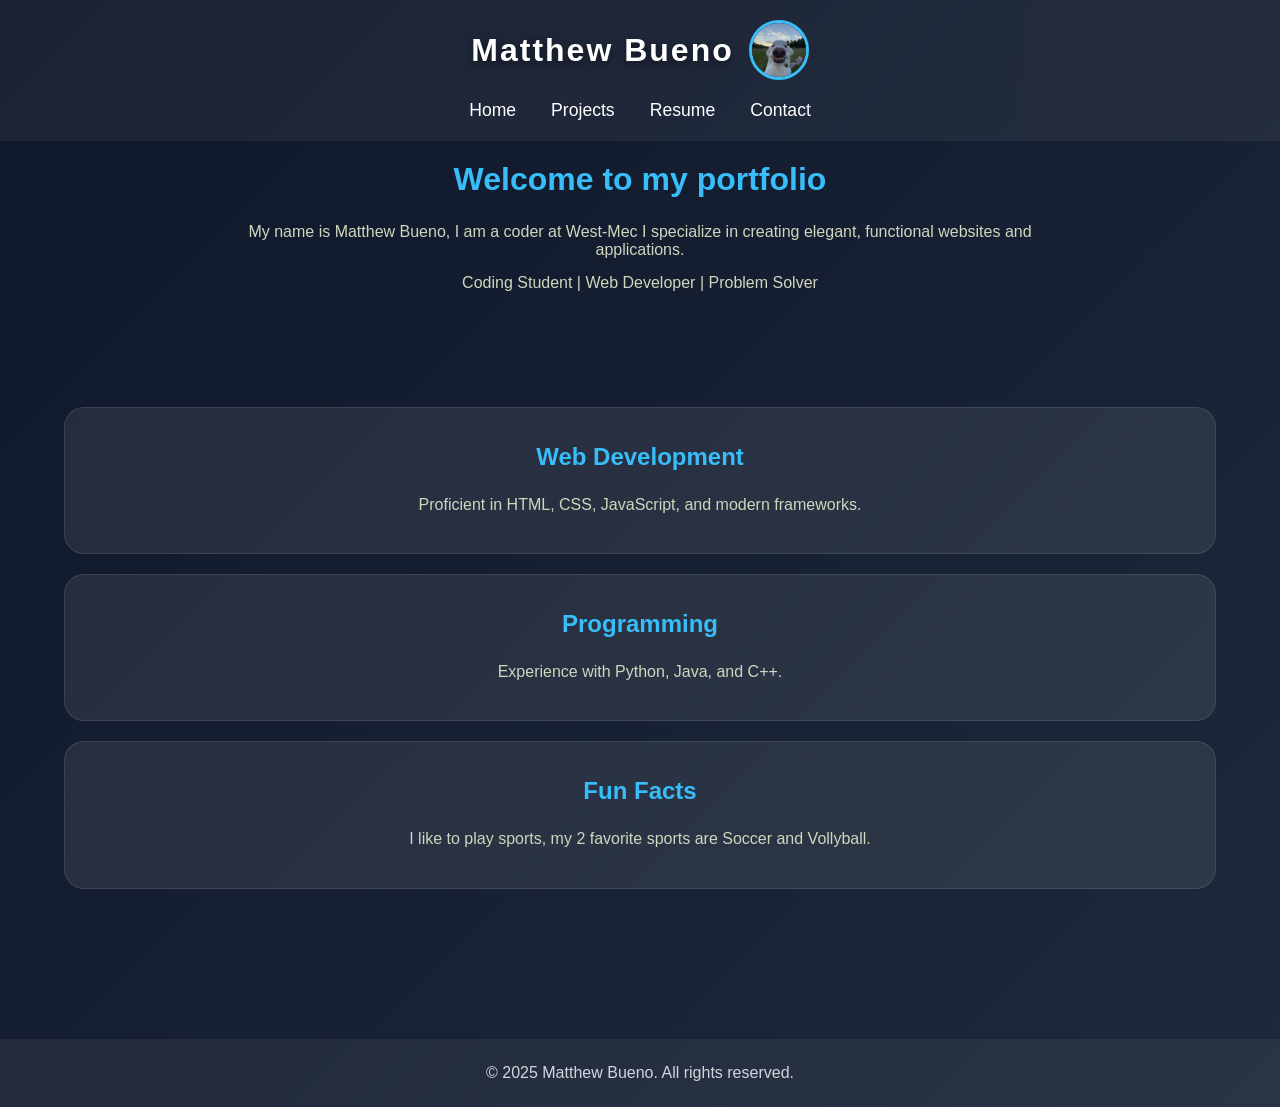
<file: index.html>
<!DOCTYPE html>
<html lang="en">
<head>
    <meta charset="UTF-8">
    <meta name="viewport" content="width=device-width, initial-scale=1.0">
    <title>My portfolio</title>
    <link rel="stylesheet" href="portfolio.css">
</head>
<body>
<div id="div1">
    
    <header id="header">
        <h2 id="head1">Matthew Bueno</h2>
        <img id="dogpic" src="dogpfp.jpg" alt="dog with flower in mouth">
    </header>

    <nav id="nav1">
        <a href="portfolio.html">Home</a>
        <a href="projects.html">Projects</a>
        <a href="resume.html">Resume</a>
        <a href="contact.html">Contact</a>
    </nav>
</div>

<div id="div2">
    <h1 id="head2">Welcome to my portfolio</h1>
    <p>My name is Matthew Bueno, I am a coder at West-Mec I specialize in creating elegant,
    functional websites and applications.
    </p>
    <p>Coding Student | Web Developer | Problem Solver</p>
</div>

<div class="boxdivs">
    
    <div class="box1">
    <h2>Web Development</h2>
    <p>Proficient in HTML, CSS, JavaScript, and modern frameworks.</p>
    </div>

    <div class="box1">
    <h2>Programming</h2>
    <p>Experience with Python, Java, and C++.</p>
    </div>

    <div class="box1">
    <h2>Fun Facts </h2>
    <p>I like to play sports, my 2 favorite sports are Soccer and Vollyball.</p>
    </div>
</div>

<footer>
    <p>&copy; 2025 Matthew Bueno. All rights reserved.</p>
</footer>
</body>
</html>
</file>
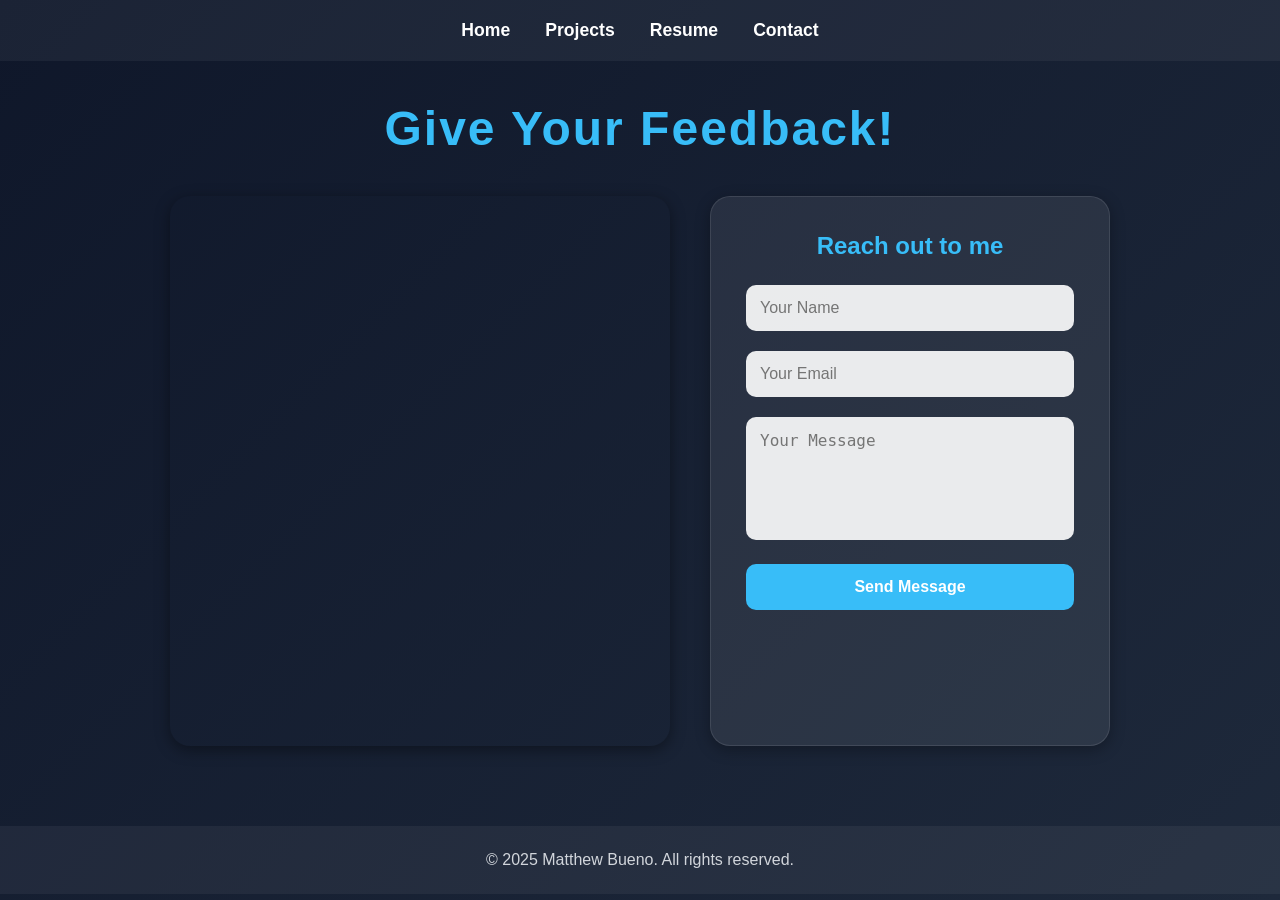
<file: contact.html>
<!DOCTYPE html>
<html lang="en">
<head>
    <meta charset="UTF-8">
    <meta name="viewport" content="width=device-width, initial-scale=1.0">
    <title>My Contact</title> 
    <link rel="stylesheet" href="contact.css">
</head>
<body>
    <nav>
        <a class="followlinks" href="Portfolio.html">Home</a>
        <a class="followlinks" href="projects.html">Projects</a>
        <a class="followlinks" href="resume.html">Resume</a>
        <a class="followlinks" href="contact.html">Contact</a>
    </nav>

    <h1>Give Your Feedback!</h1>


<div id="div1">
    <iframe 
        src="https://www.google.com/maps/embed?pb=!1m18!1m12!1m3!1d3325.6709253397526!2d-112.29541422403611!3d33.53594047335587!2m3!1f0!2f0!3f0!3m2!1i1024!2i768!4f13.1!3m3!1m2!1s0x872b4104080e38d9%3A0x1fbd2919e78fa444!2sWest-MEC%20-%20Central%20Campus!5e0!3m2!1sen!2sus!4v1766013515414!5m2!1sen!2sus" width="600" 
        height="550" 
        style="border:0;" 
        allowfullscreen="" 
        loading="lazy" 
        referrerpolicy="no-rx`x`eferrer-when-downgrade">
    </iframe>

<div id="formbackground">

    <h2>Reach out to me</h2>

    <form>
        <div class="forms">
            <input class="form" type="text" name="name" placeholder="Your Name" required>
        </div>

        <div class="forms">
            <input class="form" type="email" name="email" placeholder="Your Email" required>
        </div>

        <div class="forms">
            <textarea class="form" name="message" placeholder="Your Message" rows="5"   required></textarea>
        </div>
        
        <div class="forms">
            <button class="form" type="submit">Send Message</button>
        </div>
    </form>
</div>
</div>

<div>
    <footer><p>&copy; 2025 Matthew Bueno. All rights reserved.</p></footer>
</div>

</body>
</html>
</file>
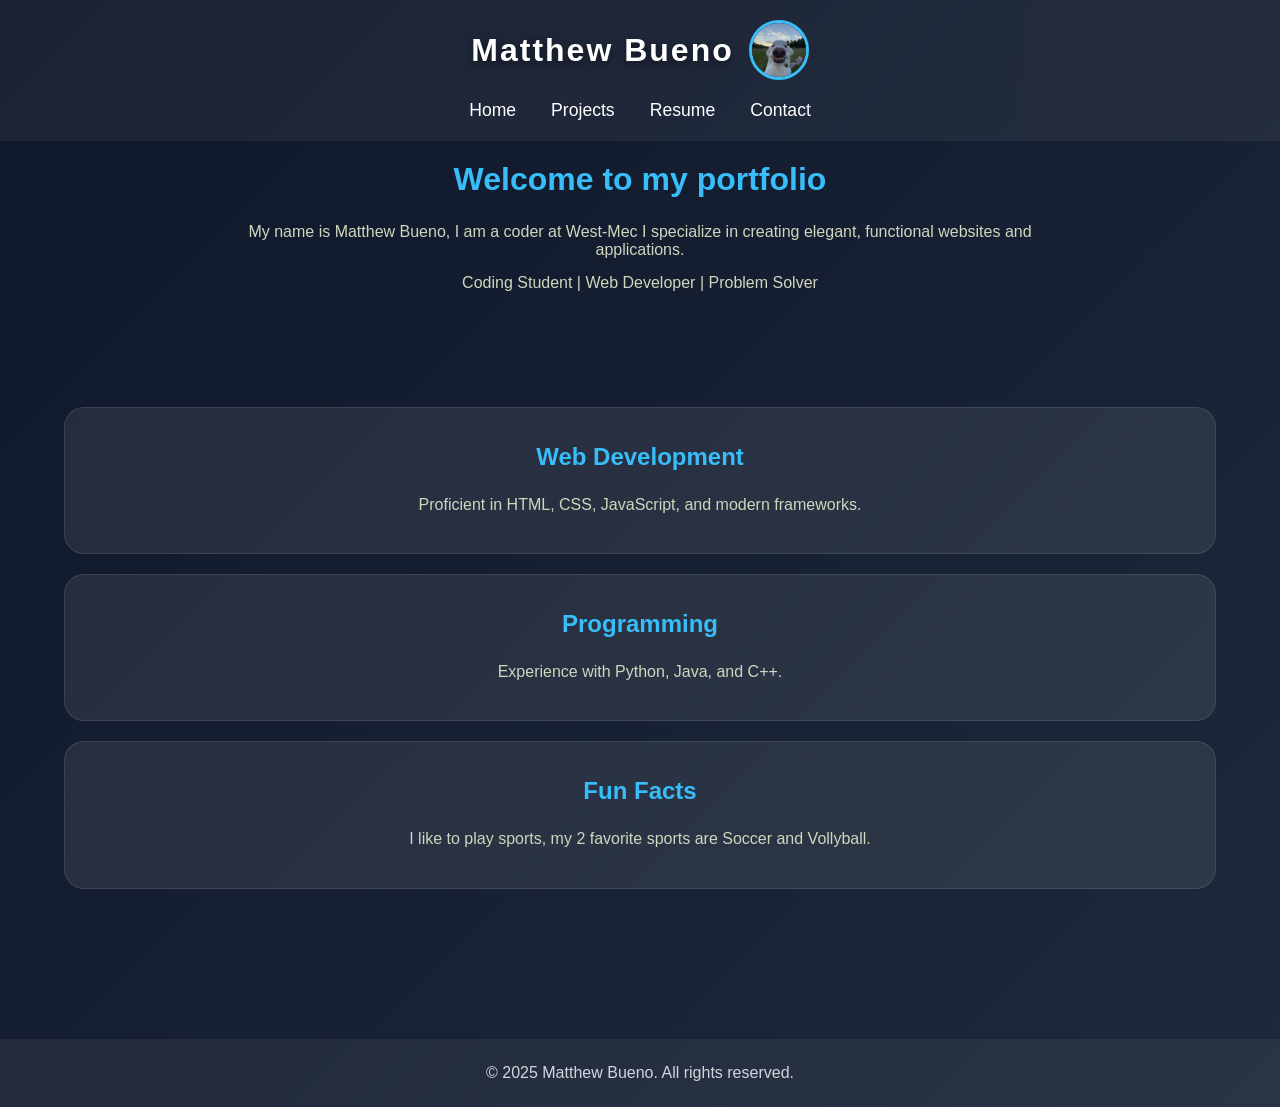
<file: portfolio.html>
<!DOCTYPE html>
<html lang="en">
<head>
    <meta charset="UTF-8">
    <meta name="viewport" content="width=device-width, initial-scale=1.0">
    <title>My portfolio</title>
    <link rel="stylesheet" href="portfolio.css">
</head>
<body>
<div id="div1">
    
    <header id="header">
        <h2 id="head1">Matthew Bueno</h2>
        <img id="dogpic" src="dogpfp.jpg" alt="dog with flower in mouth">
    </header>

    <nav id="nav1">
        <a href="portfolio.html">Home</a>
        <a href="projects.html">Projects</a>
        <a href="resume.html">Resume</a>
        <!-- <a href="Resume.pdf" target="_blank">Resume</a> -->
        <a href="contact.html">Contact</a>
    </na>
</div>

<div id="div2">
    <h1 id="head2">Welcome to my portfolio</h1>
    <p>My name is Matthew Bueno, I am a coder at West-Mec I specialize in creating elegant,
    functional websites and applications.
    </p>
    <p>Coding Student | Web Developer | Problem Solver</p>
</div>

<div class="boxdivs">
    
    <div class="box1">
    <h2>Web Development</h2>
    <p>Proficient in HTML, CSS, JavaScript, and modern frameworks.</p>
    </div>

    <div class="box1">
    <h2>Programming</h2>
    <p>Experience with Python, Java, and C++.</p>
    </div>

    <div class="box1">
    <h2>Fun Facts </h2>
    <p>I like to play sports, my 2 favorite sports are Soccer and Vollyball.</p>
    </div>
</div>

<footer>
    <p>&copy; 2025 Matthew Bueno. All rights reserved.</p>
</footer>
</body>
</html>
</file>
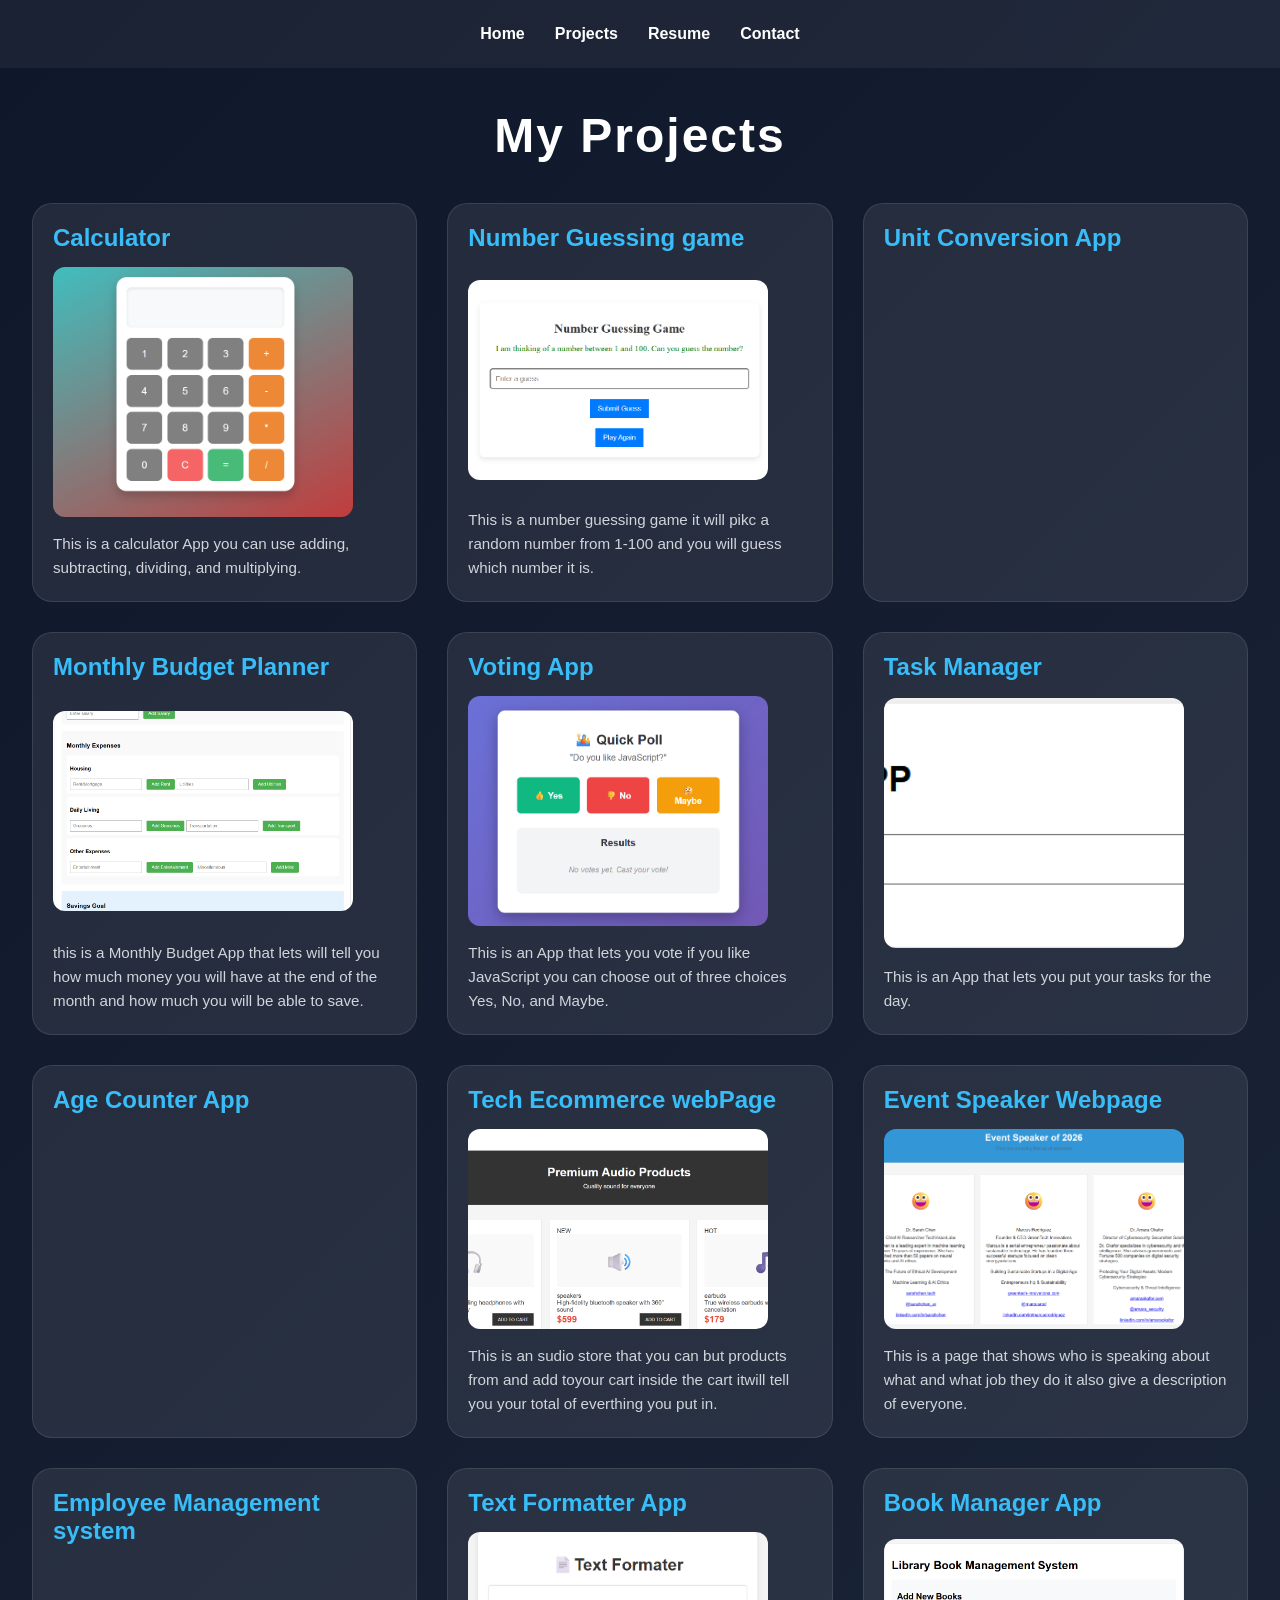
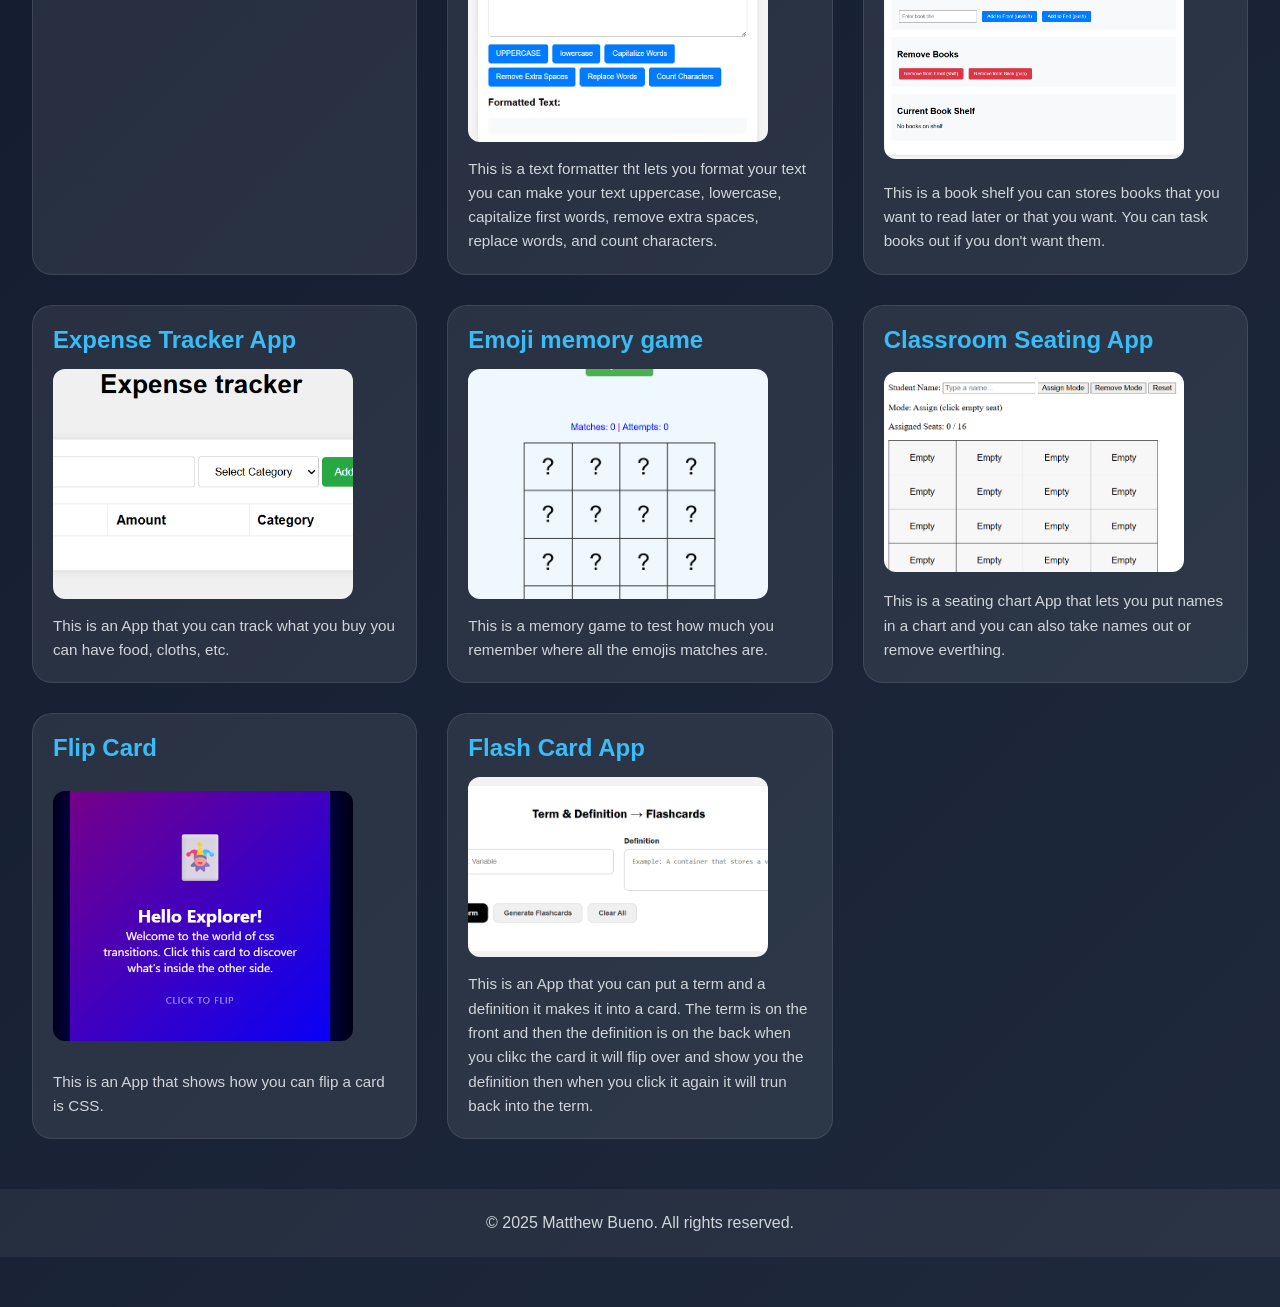
<file: projects.html>
<!DOCTYPE html>
<html lang="en">
<head>
    <meta charset="UTF-8">
    <meta name="viewport" content="width=device-width, initial-scale=1.0">
    <title>Projects</title>
    <link rel="stylesheet" href="projects.css">
</head>
<body>
    <nav class="pageLinks">
        <a class="followlinks" href="Portfolio.html">Home</a>
        <a class="followlinks" href="projects.html">Projects</a>
        <a class="followlinks" href="resume.html">Resume</a>
        <a class="followlinks" href="contact.html">Contact</a>
    </nav>
    <h1 class="heading1">My Projects</h1>
    <div id="div1">
        <div class="box">
            <h1><a href="https://matthew-bueno.github.io/Calculator/" target="_blank">Calculator</a></h1>
            <img src="calculator.png" alt="Calculator App" width="300px" height="250px">
            <p>This is a calculator App you can use adding, subtracting, dividing, and multiplying.</p>
        </div>

        <div class="box">
            <h1 class="imgs"><a href="https://matthew-bueno.github.io/RandomNums/" target="_blank">Number Guessing game</a></h1>
            <img src="guessingGame.png" alt="Guessing Game" width="300px" height="200px">
            <p>This is a number guessing game it will pikc a random number from 1-100 and you will guess which number it is.</p>
        </div>
            
        <div class="box">
            <h1><a href="" target="_blank">Unit Conversion App</a></h1>
        </div>
        
        <div class="box">
            <h1><a href="https://matthew-bueno.github.io/monthlyBudget/" target="_blank">Monthly Budget Planner</a></h1>
            <img src="monthlyBudget.png" alt="Monthly Budget App" width="300px" height="200px">
            <p>this is a Monthly Budget App that lets will tell you how much money you will have at the end of the month and how much you will be able to save.</p>
        </div>

        <div class="box">
            <h1><a href="https://matthew-bueno.github.io/voting_App/" target="_blank">Voting App</a></h1>
            <img src="voting.png" alt="Voting App" width="300px" height="230px">
            <p>This is an App that lets you vote if you like JavaScript you can choose out of three choices Yes, No, and Maybe.</p>
        </div>

        <div class="box">
            <h1><a href="https://matthew-bueno.github.io/task_manager/" target="_blank">Task Manager</a></h1>
            <img src="taskManager.png" alt="Task Manager App" width="300px" height="250px">
            <p>This is an App that lets you put your tasks for the day.</p>
        </div>

        <div class="box">
            <h1><a href="" target="_blank">Age Counter App</a></h1>
        </div>

        <div class="box">
            <h1><a href="https://matthew-bueno.github.io/Tech_Ecommerce_webPage/" target="_blank">Tech Ecommerce webPage</a></h1>
            <img src="AudioStore.png" alt="Audio Store App" width="300px" height="200px">
            <p>This is an sudio store that you can but products from and add toyour cart inside the cart itwill tell you your total of everthing you put in.</p>
        </div>

        <div class="box">
            <h1><a href="https://matthew-bueno.github.io/Conference_Speakers/" target="_blank">Event Speaker Webpage</a></h1>
            <img src="EventSpeakers.png" alt="Event Speakers App" width="300px" height="200px">
            <p>This is a page that shows who is speaking about what and what job they do it also give a description of everyone.</p>
        </div>

        <div class="box">
            <h1><a href="" target="_blank">Employee Management system</a></h1>
        </div>
        
        <div class="box">
            <h1><a href="https://matthew-bueno.github.io/text-formater/" target="_blank">Text Formatter App</a></h1>
            <img src="textFormater.png" alt="Text Formatter App" width="300px" height="210px">
            <p>This is a text formatter tht lets you format your text you can make your text uppercase, lowercase, capitalize first words, remove extra spaces, replace words, and count characters.</p>
        </div>

        <div class="box">
            <h1><a href="https://matthew-bueno.github.io/book_manager/" target="_blank">Book Manager App</a></h1>
            <img src="bookShelf.png" alt="Book Shelf" width="300px" height="220px">
            <p>This is a book shelf you can stores books that you want to read later or that you want. You can task books out if you don't want them.</p>
        </div>

        <div class="box">
            <h1><a href="https://matthew-bueno.github.io/expense_tracker/" target="_blank">Expense Tracker App</a></h1>
            <img src="expenseTracker.png" alt=" Expense Tracker App" width="300px" height="230px">
            <p>This is an App that you can track what you buy you can have food, cloths, etc.</p>
        </div>

        <div class="box">
            <h1><a href="https://matthew-bueno.github.io/MemoryGame/" target="_blank">Emoji memory game</a></h1>
            <img src="emotionsmemorygame.png" alt=" Emotions Memory Game" width="300px" height="230px">
            <p>This is a memory game to test how much you remember where all the emojis matches are.</p>
        </div>

        <div class="box">
            <h1><a href="https://matthew-bueno.github.io/seatingChart/" target="_blank">Classroom Seating App</a></h1>
            <img src="seatingChart.png" alt=" Seating Chart App" width="300px" height="200px">
            <p>This is a seating chart App that lets you put names in a chart and you can also take names out or remove everthing.</p>
        </div>

        <div class="box">
            <h1><a href="https://matthew-bueno.github.io/flipCard/" target="_blank">Flip Card</a></h1>
            <img src="cardFlip.png" alt="Flip Card" width="300px" height="250px">
            <p>This is an App that shows how you can flip a card is CSS.</p>
        </div>

        <div class="box">
            <h1><a href="https://matthew-bueno.github.io/flashCard/" target="_blank">Flash Card App</a></h1>
            <img src="flashCard.png" alt="Flash Card App" width="300px" height="180px">
            <p>This is an App that you can put a term and a definition it makes it into a card. The term is on the front and then the definition is on the back when you clikc the card it will flip over and show you the definition then when you click it again it will trun back into the term.</p>
        </div>
    </div>
<footer>
    <p>&copy; 2025 Matthew Bueno. All rights reserved.</p>
</footer>
</body>
</html>
</file>
<file: portfolio.css>
*{
    margin: 0px;
    padding: 0px;
    box-sizing: border-box;
}

body{
    font-family: 'Gill Sans', 'Gill Sans MT', Calibri, 'Trebuchet MS', sans-serif;
    background: linear-gradient(135deg, #0f172a, #1e293b);
    color: white;
    min-height: 100vh;
}

#div1{
    position: sticky;
    top: 0px;
    z-index: 100;
    background: rgba(255, 255, 255, 0.05);
}

#header{
    display: flex;
    justify-content: center;
    align-items: center;
    gap: 15px;
    padding-top: 20px;
}

#head1{
    font-size: 2rem;
    letter-spacing: 2px;
    text-shadow: 0px 3px 8px rgba(0, 0, 0, 0.5);
}

#dogpic{
    width: 60px;
    height: 60px;
    object-fit: cover;
    border-radius: 50%;
    border: 3px solid #38bdf8;
}

#nav1{
    display: flex;
    justify-content: center;
    gap: 35px;
    padding: 20px;
}

#nav1 a{
    text-decoration: none;
    color: white;
    font-size: 1.1rem;
    font-width: bold;
    position: relative;
}

#nav1 a:hover{
    color: #38bdf8;
}

#div2{
    text-align: center;
    padding: 20px 20px 80px;
    max-width: 900px;
    margin: auto;
}

#head2{
    margin-bottom: 25px;
    color: #38bdf8;
}

#div2 p{
    color: #d1d5bd;
    margin-bottom: 15px;
}

.boxdivs{
    width: 90%;
    margin: auto;
    grid-template-columns: repeat(auto-fit, minmax(280px, 1fr));
    gap: 30px;
    padding-bottom: 100px;
}

.box1{
    background: rgba( 255, 255, 255, 0.08);
    border: 1px solid rgba(255, 255, 255, 0.1);
    border-radius: 20px;
    padding: 35px 25px;
    text-align: center;
    margin-top: 20px;
}

.box1 h2{
    margin-bottom: 20px;
    color: #38bdf8;
}

.box1 p{
    color: #d1d5bd;
    line-height: 1.7;
}

footer{
    text-align: center;
    padding: 25px;
    background: rgba(255,255,255,0.05);
    color: #d1d5db;
    margin-top: 50px;
}
</file>
<file: contact.css>
*{
    margin: 0;
    padding: 0;
    box-sizing: border-box;
}

body{
    font-family: 'Gill Sans', 'Gill Sans MT', Calibri, 'Trebuchet MS', sans-serif;
    background: linear-gradient(135deg, #0f172a, #1e293b);
    color: white;
    min-height: 100vh;
}

/* NAVBAR */

nav{
    display: flex;
    justify-content: center;
    gap: 35px;
    padding: 20px;
    background: rgba(255, 255, 255, 0.05);
    position: sticky;
    top: 0;
    z-index: 100;
}

.followlinks{
    text-decoration: none;
    color: white;
    font-size: 1.1rem;
    font-weight: bold;
    transition: 0.3s;
}

.followlinks:hover{
    color: #38bdf8;
}

/* PAGE TITLE */

h1{
    text-align: center;
    margin: 40px 0;
    font-size: 3rem;
    color: #38bdf8;
    letter-spacing: 2px;
}

/* MAIN SECTION */

#div1{
    width: 90%;
    margin: auto;
    display: flex;
    justify-content: center;
    align-items: stretch;
    gap: 40px;
    flex-wrap: wrap;
    padding-bottom: 80px;
}

/* MAP */

iframe{
    border-radius: 20px;
    width: 500px;
    max-width: 100%;
    min-height: 500px;
    box-shadow: 0px 4px 15px rgba(0,0,0,0.4);
}

/* FORM CARD */

#formbackground{
    background: rgba(255, 255, 255, 0.08);
    border: 1px solid rgba(255,255,255,0.1);
    border-radius: 20px;
    padding: 35px;
    width: 400px;
    box-shadow: 0px 4px 15px rgba(0,0,0,0.3);
}

#formbackground h2{
    text-align: center;
    margin-bottom: 25px;
    color: #38bdf8;
}

/* FORM ELEMENTS */

.forms{
    margin-bottom: 20px;
}

.form{
    width: 100%;
    padding: 14px;
    border: none;
    border-radius: 10px;
    font-size: 1rem;
    outline: none;
}

input,
textarea{
    background: rgba(255,255,255,0.9);
    color: #111827;
}

textarea{
    resize: none;
}

/* BUTTON */

button{
    background: #38bdf8;
    color: white;
    font-weight: bold;
    cursor: pointer;
    transition: 0.3s;
}

button:hover{
    background: #0ea5e9;
    transform: translateY(-2px);
}

/* FOOTER */

footer{
    text-align: center;
    padding: 25px;
    background: rgba(255,255,255,0.05);
    color: #d1d5db;
}
</file>
<file: projects.css>
*{
    margin: 0;
    padding: 0;
    box-sizing: border-box;
}

body{
    font-family: 'Gill Sans', 'Gill Sans MT', Calibri, 'Trebuchet MS', sans-serif;
    background: linear-gradient(135deg, #0f172a, #1e293b);
    color: white;
    min-height: 100vh;
    padding-bottom: 50px;
}

.pageLinks{
    display: flex;
    justify-content: center;
    gap: 30px;
    padding: 25px;
    background: rgba(255, 255, 255, 0.05);
    position: sticky;
    top: 0px;
    z-index: 100;
}

.followlinks{
    text-decoration: none;
    color: white;
    font-weight: bold;
    position: relative;
}

.heading1{
    text-align: center;
    font-size: 3rem;
    margin: 40px 0px;
    letter-spacing: 2px;
}

#div1{
    width: 95%;
    margin: auto;
    display: grid;
    grid-template-columns: repeat(auto-fit, minmax(320px, 1fr));
    gap: 30px;
}

.box{
    background: rgba(255, 255, 255, 0.08);
    border: 1px solid rgba(255, 255, 255, 0.1);
    border-radius: 20px;
    overflow: hidden;
    padding: 20px;
    display: flex;
    flex-direction: column;
    justify-content: space-between;
}

.box h1{
    margin-bottom: 15px;
    font-size: 1.5rem;
}

.box h1 a{
    text-decoration: none;
    color: #38bdf8;
}

.box h1 a:hover{
    color: white;
}

.box img{    object-fit: cover;
    border-radius: 12px;
    margin-bottom: 15px;
    transition: 0.3s;
}

.box:hover img{
    transform: scale(1.03)
}

.box p{
    line-height: 1.6;
    color: #d1d5db;
    font-size: 0.95rem;
}

footer{
    text-align: center;
    padding: 25px;
    background: rgba(255,255,255,0.05);
    color: #d1d5db;
    margin-top: 50px;
}
</file>
